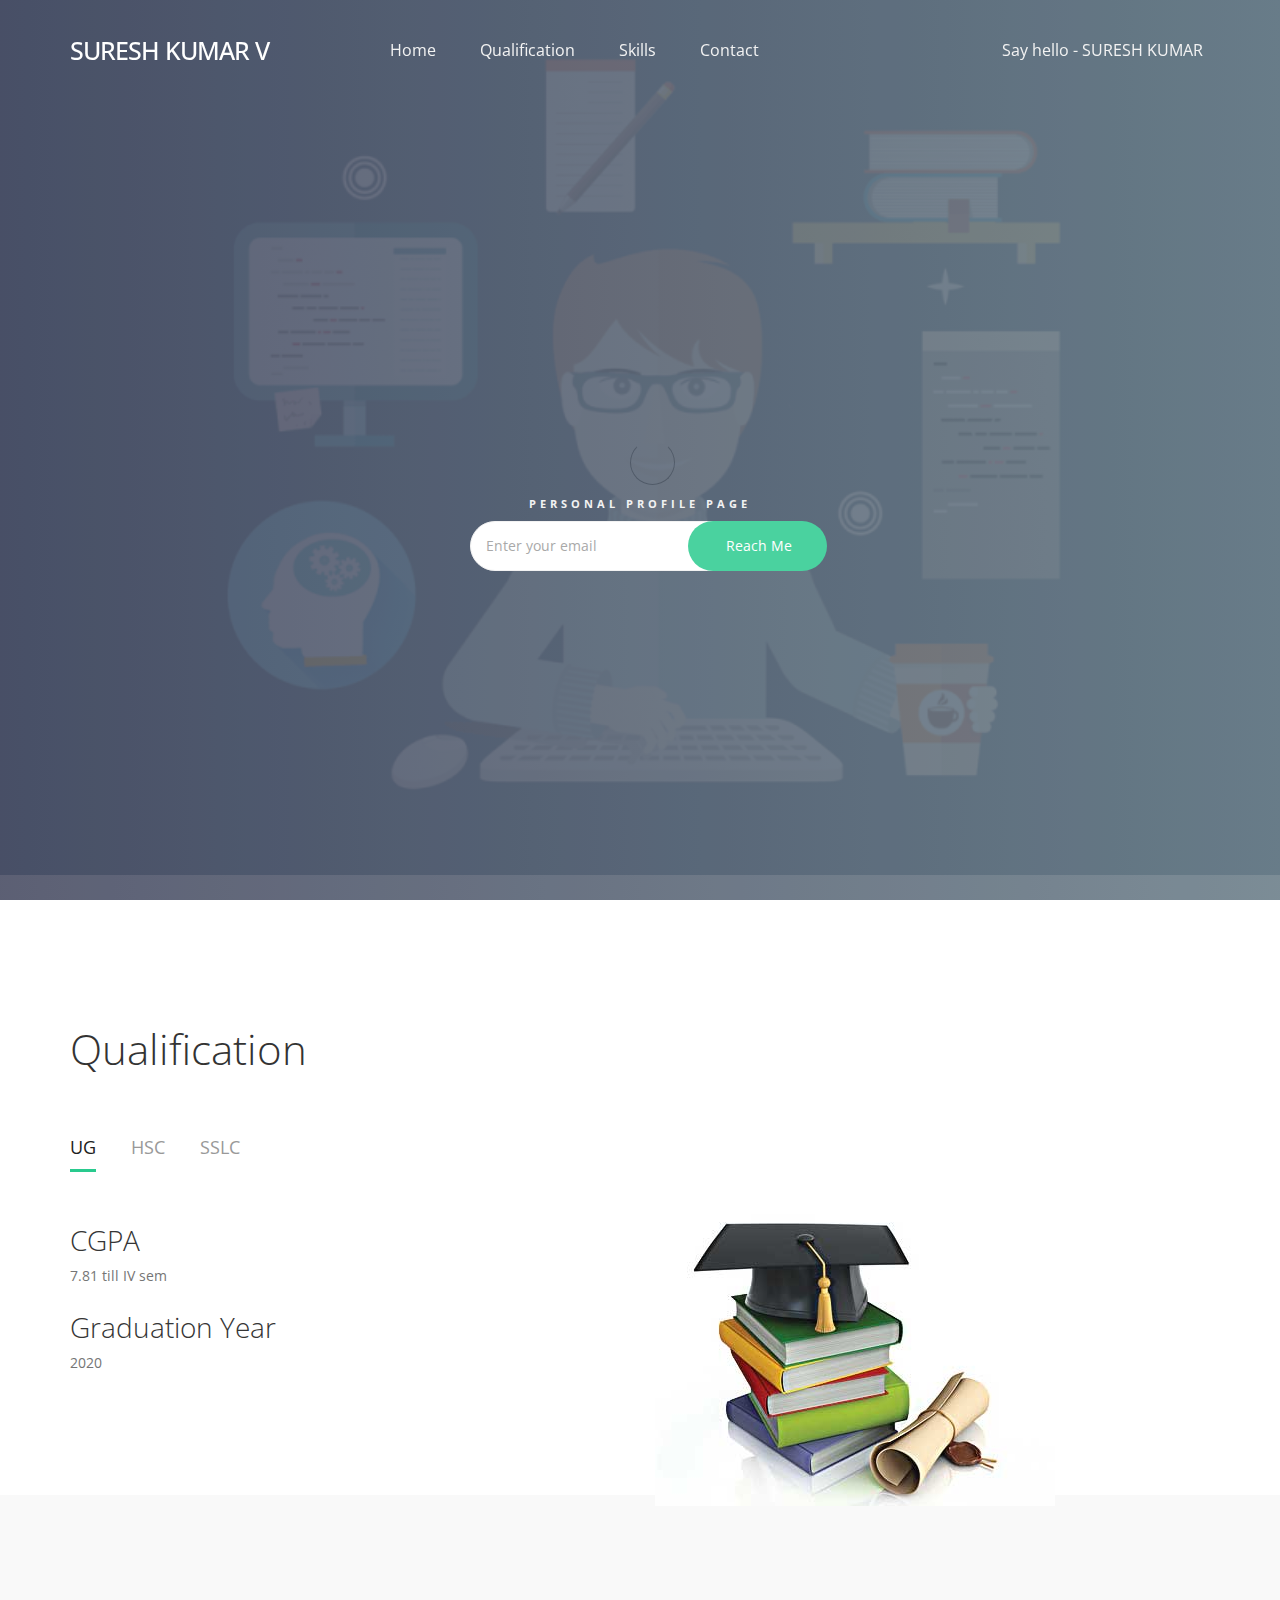
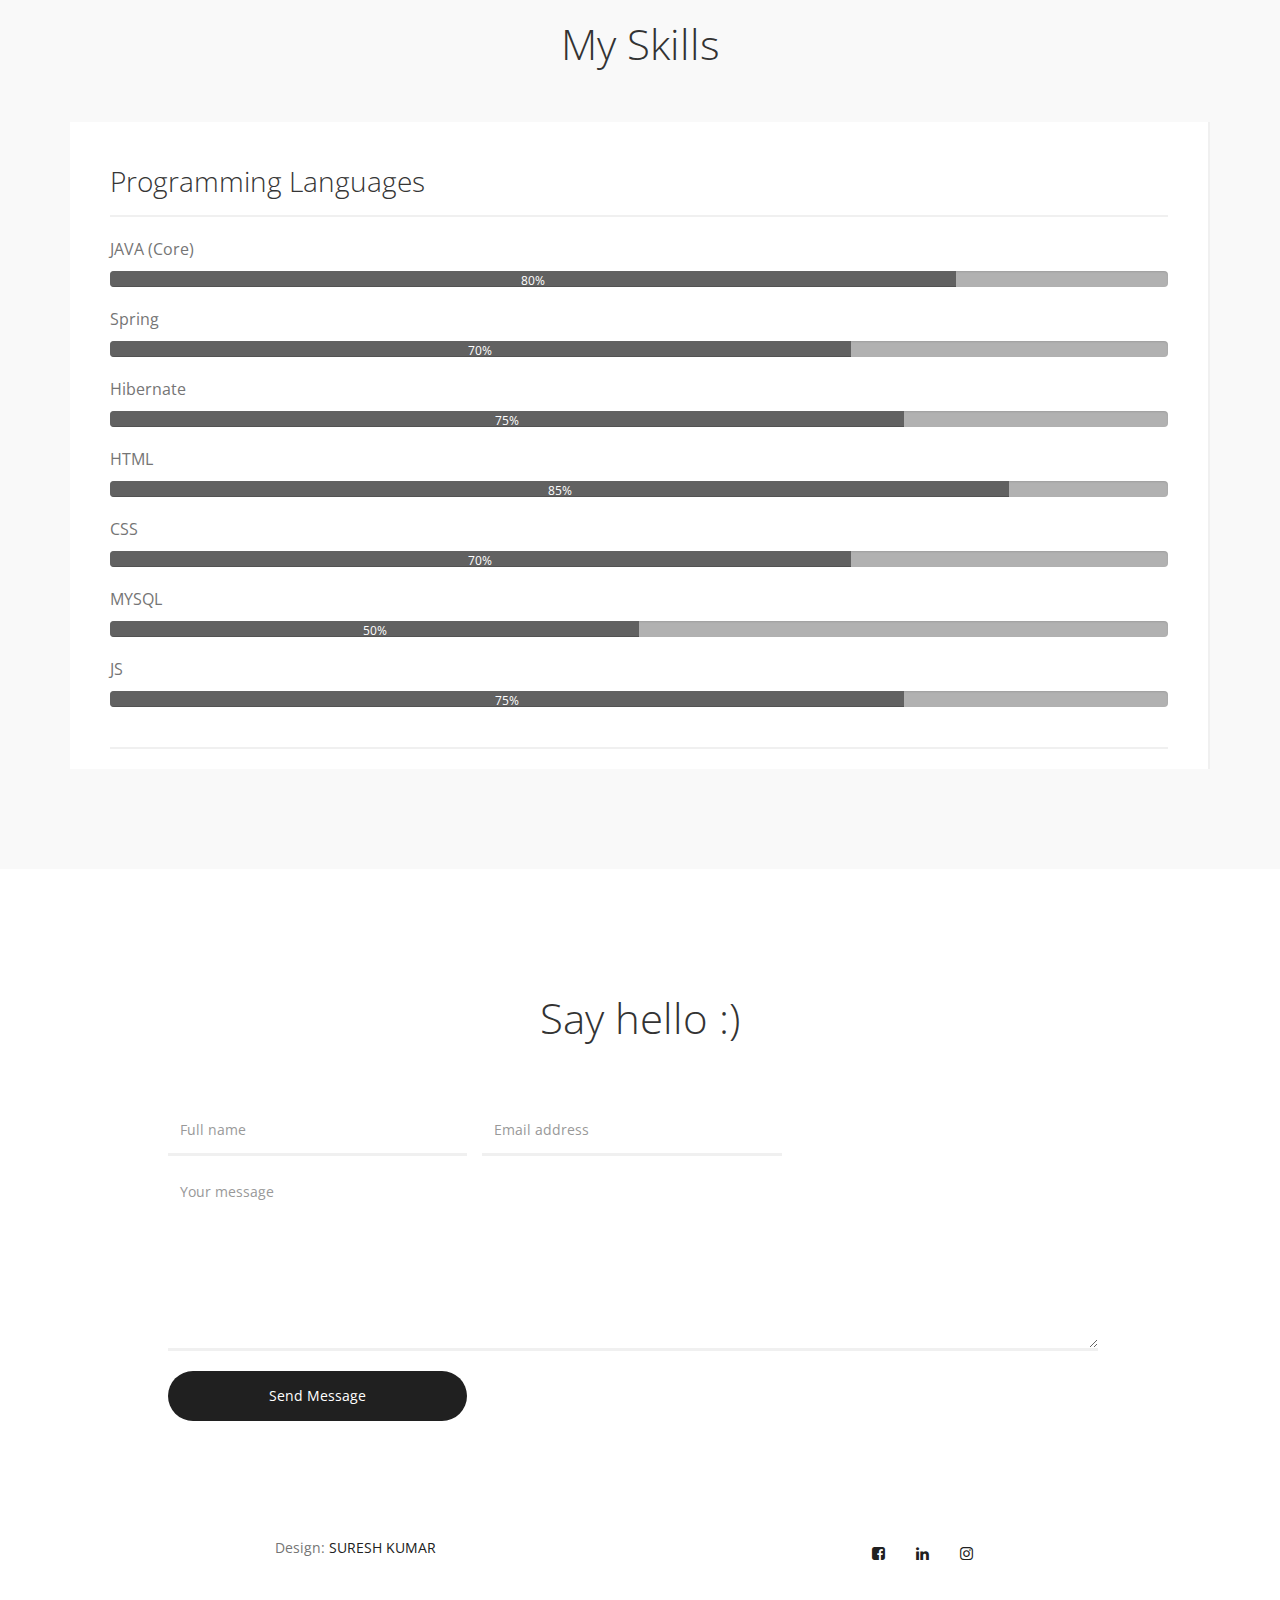
<file: index.html>
<!DOCTYPE html>
<html lang="en">
<head>

	<title>SURESH KUMAR | PROFILE</title>
    
     <meta charset="UTF-8">
     <meta http-equiv="X-UA-Compatible" content="IE=Edge">
     <meta name="description" content="">
     <meta name="keywords" content="">
     <meta name="team" content="">
     <meta name="viewport" content="width=device-width, initial-scale=1, maximum-scale=1">

     <link rel="stylesheet" href="css/bootstrap.min.css">
     <link rel="stylesheet" href="css/owl.carousel.css">
     <link rel="stylesheet" href="css/owl.theme.default.min.css">
     <link rel="stylesheet" href="css/font-awesome.min.css">


     <link rel="stylesheet" href="css/style.css">

</head>
<body>

     <!-- PRE LOADER -->
     <section class="preloader">
          <div class="spinner">

               <span class="spinner-rotate"></span>
               
          </div>
     </section>

     <section class="navbar custom-navbar navbar-fixed-top" role="navigation">
          <div class="container">

               <div class="navbar-header">
                    <button class="navbar-toggle" data-toggle="collapse" data-target=".navbar-collapse">
                         <span class="icon icon-bar"></span>
                         <span class="icon icon-bar"></span>
                         <span class="icon icon-bar"></span>
                    </button>
                    <a href="index.html" class="navbar-brand">SURESH KUMAR V</a>
               </div>

               <!-- MENU LINKS -->
               <div class="collapse navbar-collapse">
                    <ul class="nav navbar-nav">
                         <li><a href="#home" class="smoothScroll">Home</a></li>
                         <li><a href="#feature" class="smoothScroll">Qualification</a></li>
                         <!--<li><a href="#about" class="smoothScroll">Gallery</a></li>-->
                         <li><a href="#pricing" class="smoothScroll">Skills</a></li>
                         <li><a href="#contact" class="smoothScroll">Contact</a></li>
                    </ul>
                    <ul class="nav navbar-nav navbar-right">
                         <li><a href="mailto:sureshv00711@gmail.com">Say hello - <span>SURESH KUMAR</span></a></li>
                    </ul>
               </div>

          </div>
     </section>
     <section id="home" data-stellar-background-ratio="0.5">
          <div class="overlay"></div>
          <div class="container">
               <div class="row">

                    <div class="col-md-offset-3 col-md-6 col-sm-12">
                         <div class="home-info">
                              <h3>personal profile page</h3>
                              
                              <form action="" method="get" class="online-form">
                                   <input type="email" name="email" class="form-control" placeholder="Enter your email" required="">
                                   <button type="submit" class="form-control" onclick="mailto:sureshv00711@gmail.com">Reach Me</button>
                              </form>
                         </div>
                    </div>

               </div>
          </div>
     </section>

     <section id="feature" data-stellar-background-ratio="0.5">
          <div class="container">
               <div class="row">

                    <div class="col-md-12 col-sm-12">
                         <div class="section-title">
                              <h1>Qualification</h1>
                         </div>
                    </div>

                    <div class="col-md-6 col-sm-6">
                         <ul class="nav nav-tabs" role="tablist">
                              <li class="active"><a href="#tab01" aria-controls="tab01" role="tab" data-toggle="tab">UG</a></li>

                              <li><a href="#tab02" aria-controls="tab02" role="tab" data-toggle="tab">HSC</a></li>

                              <li><a href="#tab03" aria-controls="tab03" role="tab" data-toggle="tab">SSLC</a></li>
                         </ul>

                         <div class="tab-content">
                              <div class="tab-pane active" id="tab01" role="tabpanel">
                                   <div class="tab-pane-item">
                                        <h2>CGPA</h2>
                                        <p>7.81 till IV sem</p>
                                   </div>
                                   <div class="tab-pane-item">
                                        <h2>Graduation Year</h2>
                                        <p>2020</p>
                                   </div>
                              </div>


                              <div class="tab-pane" id="tab02" role="tabpanel">
                                   <div class="tab-pane-item">
                                        <h2>Pass Percentage</h2>
                                        <p>71.4%</p>
                                   </div>
                                   <div class="tab-pane-item">
                                        <h2>Completed Year</h2>
                                        <p>2016</p>
                                   </div>
                              </div>

                              <div class="tab-pane" id="tab03" role="tabpanel">
                                   <div class="tab-pane-item">
                                        <h2>Pass Percentage</h2>
                                        <p>91.2%</p>
                                   </div>
                                   <div class="tab-pane-item">
                                        <h2>Completed Year</h2>
                                        <p>2014</p>
                                   </div>
                              </div>
                         </div>

                    </div>

                    <div class="col-md-6 col-sm-6">
                         <div class="feature-image">
                              <img src="images/feature-mockup.png" class="img-responsive" alt="Thin Laptop">                             
                         </div>
                    </div>

               </div>
          </div>
     </section>


     <!-- ABOUT -->
     <!--<section id="about" data-stellar-background-ratio="0.5">
          <div class="container">
               <div class="row">

                    <div class="col-md-offset-3 col-md-6 col-sm-12">
                         <div class="section-title">
                              <h1>Some of My favourite Memories</h1>
                         </div>
                    </div>

                    <div class="col-md-4 col-sm-4">
                         <div class="team-thumb">
                              <img src="images/team-image1.jpg" class="img-responsive" alt="Andrew Orange">
                              <div class="team-info team-thumb-up">
                                   <h2>2017</h2>
                                   <small></small>
                                   <p>Lorem ipsum dolor sit amet, consectetur adipisicing eiusmod tempor incididunt ut labore et dolore magna.</p>
                              </div>
                         </div>
                    </div>

                    <div class="col-md-4 col-sm-4">
                         <div class="team-thumb">
                              <div class="team-info team-thumb-down">
                                   <h2>Catherine Soft</h2>
                                   <small>Senior Manager</small>
                                   <p>Lorem ipsum dolor sit amet, consectetur adipisicing eiusmod tempor incididunt ut labore et dolore magna.</p>
                              </div>
                              <img src="images/team-image2.jpg" class="img-responsive" alt="Catherine Soft">
                         </div>
                    </div>

                    <div class="col-md-4 col-sm-4">
                         <div class="team-thumb">
                              <img src="images/team-image3.jpg" class="img-responsive" alt="Jack Wilson">
                              <div class="team-info team-thumb-up">
                                   <h2>Jack Wilson</h2>
                                   <small>CEO / Founder</small>
                                   <p>Lorem ipsum dolor sit amet, consectetur adipisicing eiusmod tempor incididunt ut labore et dolore magna.</p>
                              </div>
                         </div>
                    </div>
                    
               </div>
          </div>
     </section>-->

     <section id="pricing" data-stellar-background-ratio="0.5">
          <div class="container">
               <div class="row">

                    <div class="col-md-12 col-sm-12">
                         <div class="section-title">
                              <h1>My Skills</h1>
                         </div>
                    </div>

                    <div class="col-md-12 col-sm-12">
                         <div class="pricing-thumb">
                             <div class="pricing-title">
                                  <h2>Programming Languages</h2>
                             </div>
                             <div class="pricing-info">
                                 <p >JAVA (Core)</p>
                                 <div class="progress">
                                     <div class="progress-bar bg-dark" style="width:80%">80%</div>
                                 </div>
                                 <p >Spring</p>
                                 <div class="progress">
                                     <div class="progress-bar bg-dark" style="width:70%">70%</div>
                                 </div>
				     
                                 <p >Hibernate</p>
                                 <div class="progress">
                                     <div class="progress-bar bg-dark" style="width:75%">75%</div>
                                 </div>
                                   <p>HTML</p>
                                 <div class="progress">
                                     <div class="progress-bar bg-dark" style="width:85%">85%</div>
                                 </div>
                                   <p>CSS</p>
                                 <div class="progress">
                                     <div class="progress-bar bg-dark" style="width:70%">70%</div>
                                 </div>
                                   <p>MYSQL</p>
                                 <div class="progress">
                                     <div class="progress-bar bg-dark" style="width:50%">50%</div>
                                 </div>
                                   <p>JS</p>
                                 <div class="progress">
                                     <div class="progress-bar bg-dark" style="width:75%">75%</div>
                                 </div>
                                   <p></p>
                             </div>
                         </div>
                    </div>
               </div>
          </div>
     </section>   

     <section id="contact" data-stellar-background-ratio="0.5">
          <div class="container">
               <div class="row">

                    <div class="col-md-offset-1 col-md-10 col-sm-12">
                         <form id="contact-form" role="form" action="" method="post">
                              <div class="section-title">
                                   <h1>Say hello  :)</h1>
                              </div>

                              <div class="col-md-4 col-sm-4">
                                   <input type="text" class="form-control" placeholder="Full name" name="name" required="">
                              </div>
                              <div class="col-md-4 col-sm-4">
                                   <input type="email" class="form-control" placeholder="Email address" name="email" required="">
                              </div>
                              <div class="col-md-12 col-sm-12">
                                   <textarea class="form-control" rows="8" placeholder="Your message" name="message" required=""></textarea>
                              </div>
                             <div class="col-md-4 col-sm-4">
                                   <input type="submit" class="form-control" name="send message" value="Send Message">
                              </div>
                         </form>
                    </div>

               </div>
          </div>
     </section>       

     <footer id="footer" data-stellar-background-ratio="0.5">
          <div class="container">
               <div class="row">

                    <div class="copyright-text col-md-12 col-sm-12">
                         <div class="col-md-6 col-sm-6">
                              <p> Design:
                				<a rel="nofollow" href="mailto:sureshv00711@gmail.com">SURESH KUMAR</a></p>
                         </div>

                         <div class="col-md-6 col-sm-6">
                              <ul class="social-icon">
                                   <li><a href="https://www.facebook.com/sureshkumarvairamuthu" target="_blank" class="fa fa-facebook-square" attr="facebook icon"></a></li>
                                   <li><a href="https://www.linkedin.com/in/suresh-kumar-vairamuthu-57b107139/" target="_blank" class="fa fa-linkedin"></a></li>
                                   <li><a href="https://www.instagram.com/suresh.kumar.vairamuthu/" target="_blank" class="fa fa-instagram"></a></li>
                              </ul>
                         </div>
                    </div>

               </div>
          </div>
     </footer>

    <script src="js/jquery.js"></script>
     <script src="js/bootstrap.min.js"></script>
     <script src="js/jquery.stellar.min.js"></script>
     <script src="js/owl.carousel.min.js"></script>
     <script src="js/smoothscroll.js"></script>
     <script src="js/custom.js"></script>

</body>
</html>
</file>
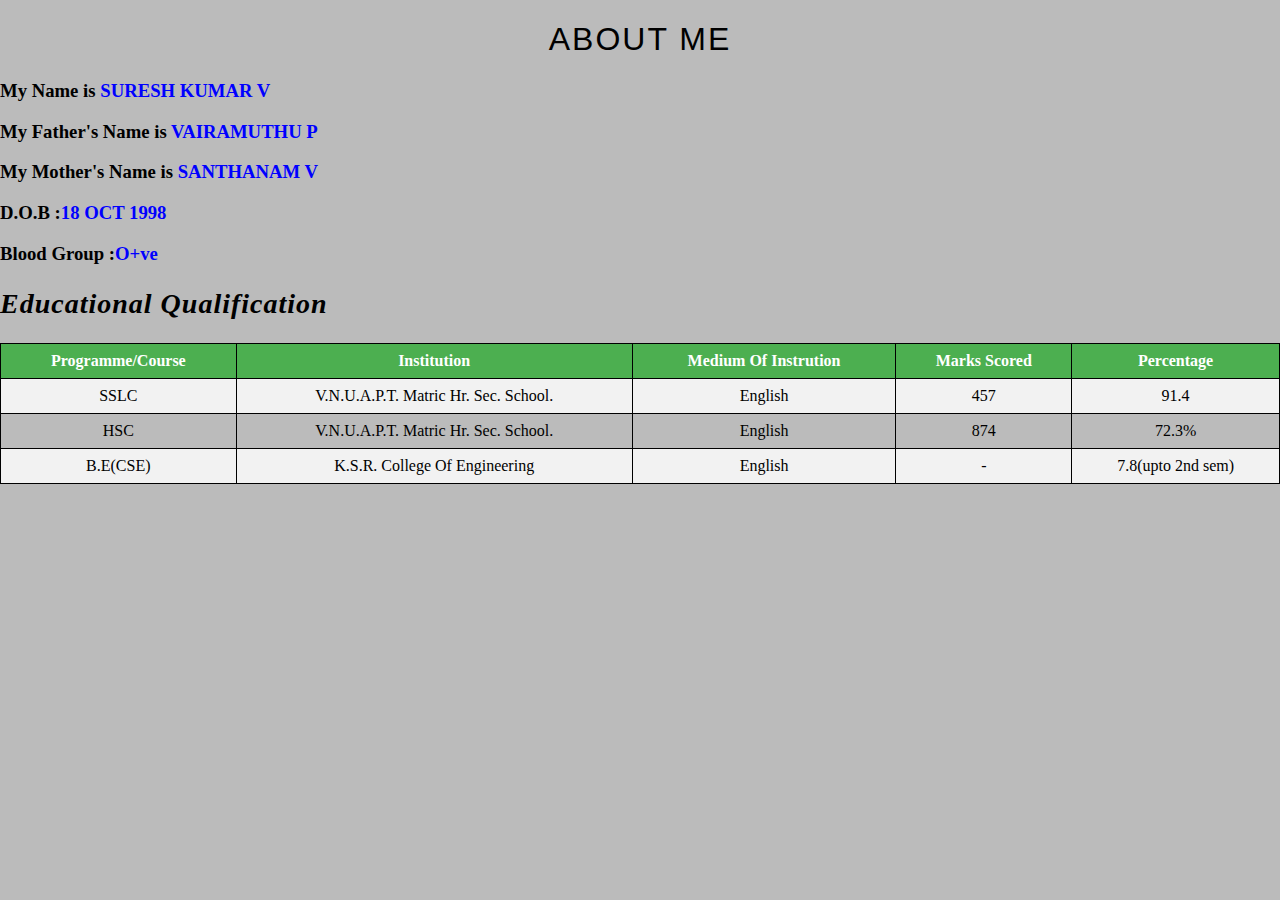
<file: about.html>
<!DOCTYPE html>
<head>
<title>About Page</title>
<link href="1.png" rel="icon" style="border:3px solid"/>
<style>
h1 {
  text-align: center;
  font-family:"Comic Sans MS",sans-serif;
  font-size: 32px;
  font-color:#aaa;
  letter-spacing: 2px;
  text-transform: uppercase;
  font-weight: 400;
}
h2 {
  font-family: ;
  text-align: left;
  font-size: 28px;
  letter-spacing: 1px;
  font-style:italic;
}
h3 {
  font-family: ;
  font-size: ;
  text-align: left;

}
body {
  text-align: center;
  background-color: #bbb;
  background-image: url("D:/Project/.gif");
  background-attachment: scroll-fixed;
  margin: 0;
  padding: 0;

}
.condainer {
  background-color:transparent; 
}
.box {
  text-align: center;
  color:#ff0000;
   
  
  background:#aa00ee; 
  margin: ; 
  
  }

.box1 {
  color: #000;
  text-decoration:none;
  background-color: dotted gray;
  text-align: center;
  font-size:24px;
}
nav {
text-align: right;
}
table {
  border: 1px solid black;
    border-collapse: collapse;
    width: 100%;
}

th, td {

    border: 1px solid black;
    text-align: center;
    padding: 8px;
}

tr:nth-child(even){background-color: #f2f2f2}

th {
    background-color: #4CAF50;
    color: white;
}
</style>
</head>
<body>
<h1> About Me </h1>
<h3>My Name is <font color="blue">SURESH KUMAR V</font></h3>
<h3>My Father's Name is<font color="blue"> VAIRAMUTHU P</font></h3>
<h3>My Mother's Name is<font color="blue"> SANTHANAM V</font></h3>
 <h3>D.O.B :<font color="blue">18 OCT 1998</font></h3>
 <h3>Blood Group :<font color="blue">O+ve</font></h3>
  

  <h2>Educational Qualification</h2>

  <center>
<table>
    <tr>
      <th>Programme/Course</th>
      <th>Institution</th>
      <th>Medium Of Instrution</th>
      <th>Marks Scored</th>
      <th>Percentage</th>
    </tr>
    <tr>
     <td>SSLC</td>
     <td>V.N.U.A.P.T. Matric 
      Hr. Sec. School.</td>
     <td>English</td>
     <td>457</td>
     <td>91.4</td>
    </tr>
    <tr>
      <td>HSC</td>
      <td>V.N.U.A.P.T. Matric 
      Hr. Sec. School.</td>
      <td>English</td>
      <td>874</td>
      <td>72.3%</td>
    </tr>
    <tr>
      <td>B.E(CSE)</td>
      <td>K.S.R. College Of Engineering</td>
      <td>English</td>
      <td>-</td>
      <td>7.8(upto 2nd sem)</td>
    </tr>

  </table>
</center>


</body>
</html>
</file>
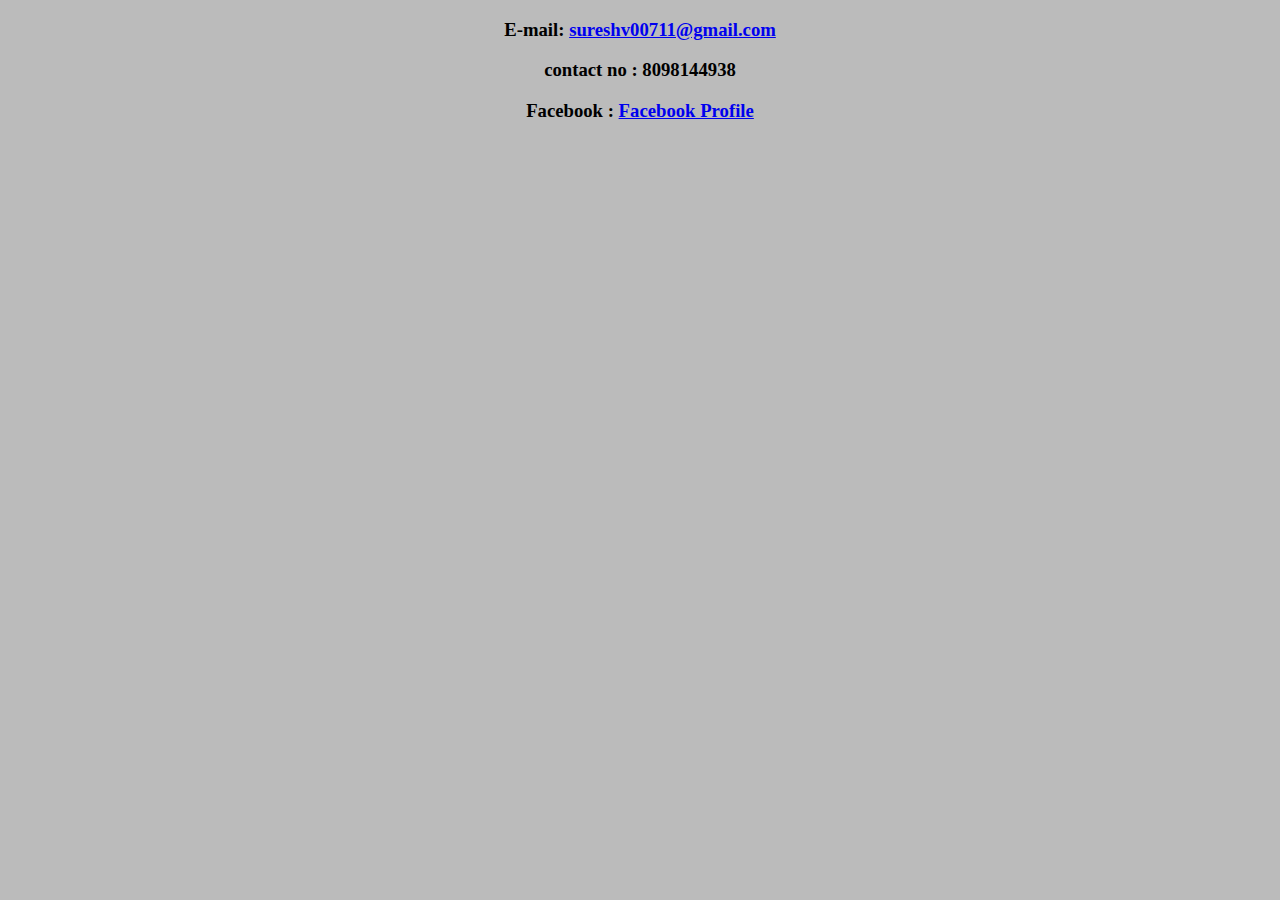
<file: Contact.html>
<!DOCTYPE html>
<html>
<head>
<title>Contact Page</title>
<link href="D:\Project\preview.jpg" rel="icon" style="border:3px solid"/>
<style>
h1 {
  text-align: center;
  font-family:"Comic Sans MS",sans-serif;
  font-size: 32px;
  font-color:#aaa;
  letter-spacing: 2px;
  text-transform: uppercase;
  font-weight: 400;
}
h2 {
  font-family: ;
  text-align: left;
  font-size: 28px;
  letter-spacing: 1px;
  font-style:italic;
}
body {
  text-align: center;
  background-color: #bbb;
  background-image: url("D:/Project/.gif");
  background-attachment: scroll-fixed;
  margin: 0;
  padding: 0;

}
.condainer {
  background-color:transparent; 
}
.box {
  text-align: center;
  color:#ff0000;
   
  
  background:#aa00ee; 
  margin: ; 
  
  

.box1 {
  color: #000;
  text-decoration:none;
  background-color: dotted gray;
  text-align: center;
  font-size:24px;
}
nav {
text-align: right;
}
table {
    border-collapse: collapse;
    width: 100%;
}

th, td {
    text-align: left;
    padding: 8px;
}

tr:nth-child(even){
  background-color: cyan}

th {
    background-color: #4CAF50;
    color: white;
}
</style>
</head>
<body>
  <h3>E-mail: <a href="mailto:sureshv00711@gmail.com">sureshv00711@gmail.com</a><h3>
    <h3>contact no : 8098144938</h3>
    <h3>Facebook : <a href="https://www.facebook.com/thala.suresh.79677471" target="_blank">Facebook Profile</a></h3>




</body>
</html>
</file>
<file: css/style.css>
@import url('https://fonts.googleapis.com/css?family=Open+Sans:300,300i,400');

  body {
    font-family: 'Open Sans', sans-serif;
    overflow-x: hidden;
    background: #f9f9f9;
  }


  h1,h2,h3,h4,h5,h6 {
    font-weight: 300;
    line-height: normal;
  }

  h1 {
    font-size: 3em;
  }

  h2 {
    color: #353535;
    font-size: 2em;
  }

  p {
    color: #757575;
    font-size: 14px;
    font-weight: normal;
    line-height: 24px;
  }


  html{
    -webkit-font-smoothing: antialiased;
  }

  a {
    color: #202020;
    text-decoration: none !important;
  }

  a,
  input, button,
  .form-control {
    -webkit-transition: 0.5s;
    transition: 0.5s;
  }

  a:hover, a:active, a:focus {
    color: #29ca8e;
    outline: none;
  }

  ::-webkit-scrollbar{
    width: 8px;
    height: 8px;
  }

  ::-webkit-scrollbar-thumb {
    cursor: pointer;
    background: #202020;
  }

  .section-title {
    padding-bottom: 40px;
  }

  section {
    position: relative;
    padding: 100px 0;
  }

  #contact,
  footer {
    background: #ffffff;
    text-align: center;
  }

  .overlay {
    background: #536976;  /* fallback for old browsers */
    background: -webkit-linear-gradient(to right, #292E49, #536976);  /* Chrome 10-25, Safari 5.1-6 */
    background: linear-gradient(to right, #292E49, #536976); /* W3C, IE 10+/ Edge, Firefox 16+, Chrome 26+, Opera 12+, Safari 7+ */
    opacity: 0.9;
    position: absolute;
    top: 0;
    right: 0;
    bottom: 0;
    left: 0;
    width: 100%;
    height: 100%;
  }

  .online-form {
    position: relative;
  }

  .online-form .form-control {
    border-color: #f0f0f0;
    display: inline-block;
    vertical-align: top;
    border-radius: 50px;
    box-shadow: none;
    height: 50px;
    margin-right: 0.5em;
    padding-left: 15px;
  }

  .online-form input[type="email"] {
    width: 60%;
  }

  .online-form button {
    background: #29ca8e;
    border: 0;
    color: #ffffff;
    position: absolute;
    right: 6em;
    width: 25%;
  }

  .online-form button:hover {
    background: #202020;
    color: #ffffff;
  }


  .section-btn {
    background: #29ca8e;
    border: 0;
    border-radius: 50px;
    color: #ffffff;
    font-size: 16px;
    font-weight: normal;
    padding: 12px 30px;
    transition: 0.5s 0.2s;
  }

  .section-btn:hover,
  .section-btn:focus {
    background: #202020;
    color: #ffffff;
  }


  .preloader {
    position: fixed;
    top: 0;
    left: 0;
    width: 100%;
    height: 100%;
    z-index: 99999;
    display: flex;
    flex-flow: row nowrap;
    justify-content: center;
    align-items: center;
    background: none repeat scroll 0 0 #ffffff;
  }

  .spinner {
    border: 1px solid transparent;
    border-radius: 3px;
    position: relative;
  }

  .spinner:before {
    content: '';
    box-sizing: border-box;
    position: absolute;
    top: 50%;
    left: 50%;
    width: 45px;
    height: 45px;
    margin-top: -10px;
    margin-left: -10px;
    border-radius: 50%;
    border: 1px solid #575757;
    border-top-color: #ffffff;
    animation: spinner .9s linear infinite;
  }

  @-webkit-@keyframes spinner {
    to {transform: rotate(360deg);}
  }

  @keyframes spinner {
    to {transform: rotate(360deg);}
  }


  .custom-navbar {
    border: none;
    margin-bottom: 0;
    padding: 25px 0;
  }

  .custom-navbar .navbar-brand {
    color: #ffffff;
    font-size: 25px;
    font-weight: 500;
    letter-spacing: -1px;
  }

  .top-nav-collapse {
    background: #ffffff;
  }

  .custom-navbar .navbar-nav {
    margin-left: 6em;
  }

  .custom-navbar .nav li a {
    font-size: 16px;
    font-weight: normal;
    color: #f0f0f0;
    padding-right: 22px;
    padding-left: 22px;
  }

  .custom-navbar .nav li a:hover {
    background: transparent;
    color: #29ca8e;
  }

  .custom-navbar .navbar-nav > li > a:hover,
  .custom-navbar .navbar-nav > li > a:focus {
    background-color: transparent;
  }

  .custom-navbar .nav li.active > a {
    background-color: transparent;
    color: #29ca8e;
  }

  .custom-navbar .navbar-toggle {
    border: none;
    padding-top: 10px;
  }

  .custom-navbar .navbar-toggle {
    background-color: transparent;
  }

  .custom-navbar .navbar-toggle .icon-bar {
    background: #29ca8e;
    border-color: transparent;
  }

  @media(min-width:768px) {
    .custom-navbar {
      border-bottom: 0;
      background: 0 0; 
    }

    .custom-navbar.top-nav-collapse {
      background: #ffffff;
      -webkit-box-shadow: 0 1px 30px rgba(0, 0, 0, 0.1);
      -moz-box-shadow: 0 1px 30px rgba(0, 0, 0, 0.1);
      box-shadow: 0 1px 30px rgba(0, 0, 0, 0.1);
      padding: 10px 0;
    }

    .top-nav-collapse .navbar-brand {
      color: #252525;
    }

    .top-nav-collapse .nav li a {
      color: #575757;
    }

    .top-nav-collapse .nav .section-btn a {
      color: #ffffff;
    }
  }

  #home {
    background: url('../images/home-bg.jpg') no-repeat center center;
    background-size: cover;
    vertical-align: middle;
    display: -webkit-box;
    display: -webkit-flex;
    display: -ms-flexbox;
    display: flex;
    -webkit-box-align: center;
    -webkit-align-items: center;
    -ms-flex-align: center;
    align-items: center;
    min-height: 100vh;
    position: relative;
    padding-top: 12em;
    text-align: center;
  }

  #home h1 {
    color: #ffffff;
    margin-top: 10px;
    margin-bottom: 40px;
  }

  .home-info {
    margin-top: 7em;
  }

  .home-info h3 {
    color: #f0f0f0;
    font-size: 11px;
    font-weight: bold;
    letter-spacing: 4px;
    text-transform: uppercase;
    margin: 10px 0;
  }

  #feature {
    background: #ffffff;
  }

  #feature .nav-tabs {
    border-bottom: 0;
  }

  #feature .nav>li>a {
    padding: 8px 0;
  }

  #feature .nav-tabs>li>a {
    color: #999999;
    font-size: 18px;
    border: 0;
    border-bottom: 3px solid transparent;
    border-radius: 0;
    margin-right: 35px;
  }

  #feature .nav-tabs>li.active>a, 
  #feature .nav-tabs>li.active>a:focus, 
  #feature .nav-tabs>li.active>a:hover {
    background: transparent;
    color: #202020;
    border-bottom: 3px solid #29ca8e;
  }

  #feature .nav>li>a:focus, 
  #feature .nav>li>a:hover {
    background: transparent;
    border-bottom: 3px solid #29ca8e;
    color: #202020;
  }

  #feature .tab-content {
    margin-top: 50px;
  }

  .tab-pane-item {
    margin: 20px 0;
  }

  .tab-pane-item h2 {
    margin: 0 0 5px 0;
  }

  .feature-image {
    position: absolute;
    bottom: -27em;
  }

  #about .col-md-4 {
    margin: 0;
    padding: 0;
  }

  .team-thumb {
    background: #ffffff;
    position: relative;
    overflow: hidden;
  }

  .team-thumb-up:after {
    display: block;
    margin: 0 auto;
    position: absolute;
    top: -15px;
    right: 0;
    left: 0;
    content: "";
    width: 0;
    height: 0;
    border-right: 15px solid transparent;
    border-left: 15px solid transparent;
    border-bottom: 15px solid #ffffff;
  }

  .team-thumb-down:after {
    display: block;
    margin: 0 auto;
    position: absolute;
    bottom: -15px;
    right: 0;
    left: 0;
    content: "";
    width: 0;
    height: 0;
    border-right: 15px solid transparent;
    border-left: 15px solid transparent;
    border-top: 15px solid #ffffff;
  }

  .team-info {
    position: relative;
    padding: 40px;
  }

  .team-info h2 {margin: 0;}

  .team-info small {
    display: block;
    font-size: 18px;
    margin: 5px 0 10px 0;
  }

  .team-thumb img {
    width: 100%;
  }


  #testimonial {
    background: #ffffff;
  }

  #testimonial .col-md-6 {
    margin: 0;
    padding: 0;
  }

  #testimonial .section-title {
    padding-bottom: 0;
  }

  #testimonial h1 {
    color: #ffffff;
  }

  .testimonial-image {
    background: url('../images/testimonial-image.jpg') no-repeat center center;
    background-size: cover;
    width: 100%;
    height: 65vh;
  }

  .testimonial-info {
    background: #202020;
    padding: 60px;
    height: 65vh;
  }

  .testimonial-info h3 {
    color: #d9d9d9;
    font-style: italic;
    margin-top: 5px;
  }

  .testimonial-info .item {
    display: block;
    width: 100%;
  }

  .testimonial-item {
    margin: 20px 0;
  }

  .owl-carousel .owl-item img,
  .testimonial-item img,
  .testimonial-item h4 {
    color: #d9d9d9;
    display: inline-block;
    vertical-align: top;
  }

  .owl-carousel .owl-item img,
  .testimonial-item img {
    border: 3px solid #ffffff;
    border-radius: 100px;
    width: 60px;
    height: 60px;
    margin-right: 10px;
  }


  #about .section-title,
  #pricing .section-title {
    text-align: center;
  }

  #pricing .col-md-4 {
    margin: 0;
    padding: 0;
  }

  #pricing .col-md-4:last-child .pricing-thumb {
    border-right: 0;
  }

  .pricing-thumb {
    background: #ffffff;
    border-right: 2px solid #f0f0f0;
    padding: 20px 40px;
  }

  .pricing-title {
    padding-bottom: 5px;
  }

  .pricing-info {
    border-top: 2px solid #f0f0f0;
    border-bottom: 2px solid #f0f0f0;
  }

  .pricing-info,
  .pricing-bottom {
    padding: 20px 0;
  }

  .pricing-info p {
    font-size: 16px;
  }

  .pricing-bottom {
    position: relative;
  }

  .pricing-bottom span {
    font-size: 20px;
  }

  .pricing-btn {
    position: absolute;
    top: 15px;
    right: 0;
    display: inline-block;
  }

  #contact-form .col-md-12,
  #contact-form .col-md-4 {
    padding-left: 0;
  }

  #contact-form .form-control {
    background: transparent;
    border: 0;
    border-bottom: 3px solid #f0f0f0;
    border-radius: 0;
    box-shadow: none;
    margin: 10px 0;
  }

  #contact-form .form-control:focus {
    border-bottom-color: #202020;
  }

  #contact-form input {
    height: 50px;
  }

  #contact-form input[type='submit'] {
    background: #202020;
    border-radius: 50px;
    border: 0;
    color: #ffffff;
  }

  #contact-form input[type='submit']:hover {
    background: #29ca8e;
    color: #ffffff;
  }

  footer {
    padding-bottom: 80px;
  }

  .copyright-text p {
    margin: 5px;
  }

  .social-icon {
    position: relative;
    padding: 0;
    margin: 0;
  }

  .social-icon li {
    display: inline-block;
    list-style: none;
  }

  .social-icon li a {
    border-radius: 50px;
    color: #202020;
    font-size: 15px;
    width: 35px;
    height: 35px;
    line-height: 35px;
    text-decoration: none;
    text-align: center;
    position: relative;
    margin: 5px 5px 5px 0;
  }

  .social-icon li a:hover {
    background: #536976;
    color: #ffffff;
  }


  @media only screen and (max-width: 1200px) {

    .custom-navbar .navbar-nav {
      margin-left: 3em;
    }

    .home-info {
      margin-top: 0;
    }
  }


  @media only screen and (max-width: 992px) {

    section {
      padding: 60px 0;
    }

    .custom-navbar .navbar-nav {
      margin-left: 0;
    }

    .custom-navbar .nav li a {
      font-size: 14px;
      padding-right: 15px;
      padding-left: 15px;
    }

    #feature .nav-tabs>li>a {
      font-size: 16px;
      margin-right: 20px;
    }

    .feature-image {
      bottom: -24em;
    }

    .pricing-thumb {
      margin-bottom: 30px;
    }

    footer {
      padding-bottom: 40px;
    }
  }


  @media screen and (max-width: 767px) {

    .section-title {
      padding-bottom: 20px;
    }

    .custom-navbar {
      background: #ffffff;
      -webkit-box-shadow: 0 1px 30px rgba(0, 0, 0, 0.1);
      -moz-box-shadow: 0 1px 30px rgba(0, 0, 0, 0.1);
      box-shadow: 0 1px 30px rgba(0, 0, 0, 0.1);
      padding: 10px 0;
      text-align: center;
    }

    .custom-navbar .nav li a {
      line-height: normal;
      padding: 5px;
    }

    .custom-navbar .navbar-brand,
    .top-nav-collapse .navbar-brand {
      color: #202020;
      font-weight: normal;
    }

    .custom-navbar .nav li a,
    .top-nav-collapse .nav li a {
      color: #656565;
    }

    .feature-image {
      position: relative;
      bottom: 0;
    }

    #about .col-md-4:nth-child(3n) .team-thumb {
      display: flex;
      -webkit-box-orient: vertical;
      flex-direction: column-reverse;
      -webkit-flex-direction: column-reverse;
      -ms-flex-direction: column-reverse;
    }

    .team-thumb-down:after {
      top: -15px;
      bottom: inherit;
      border-top: inherit;
      border-bottom: 15px solid #ffffff;
    }

    .testimonial-image,
    .testimonial-info {
      height: 85vh;
    }

    .testimonial-info {
      padding: 30px;
    }
  }


  @media screen and (max-width: 480px) {

    .online-form input[type="email"],
    .online-form .form-control {
      width: 85%;
    }

    .online-form .form-control {
      display: block;
      margin: 20px auto;
    }

    .online-form button {
      position: relative;
      right: 0;
    }

    .testimonial-image,
    .testimonial-info {
      height: 65vh;
    }
  }
</file>
